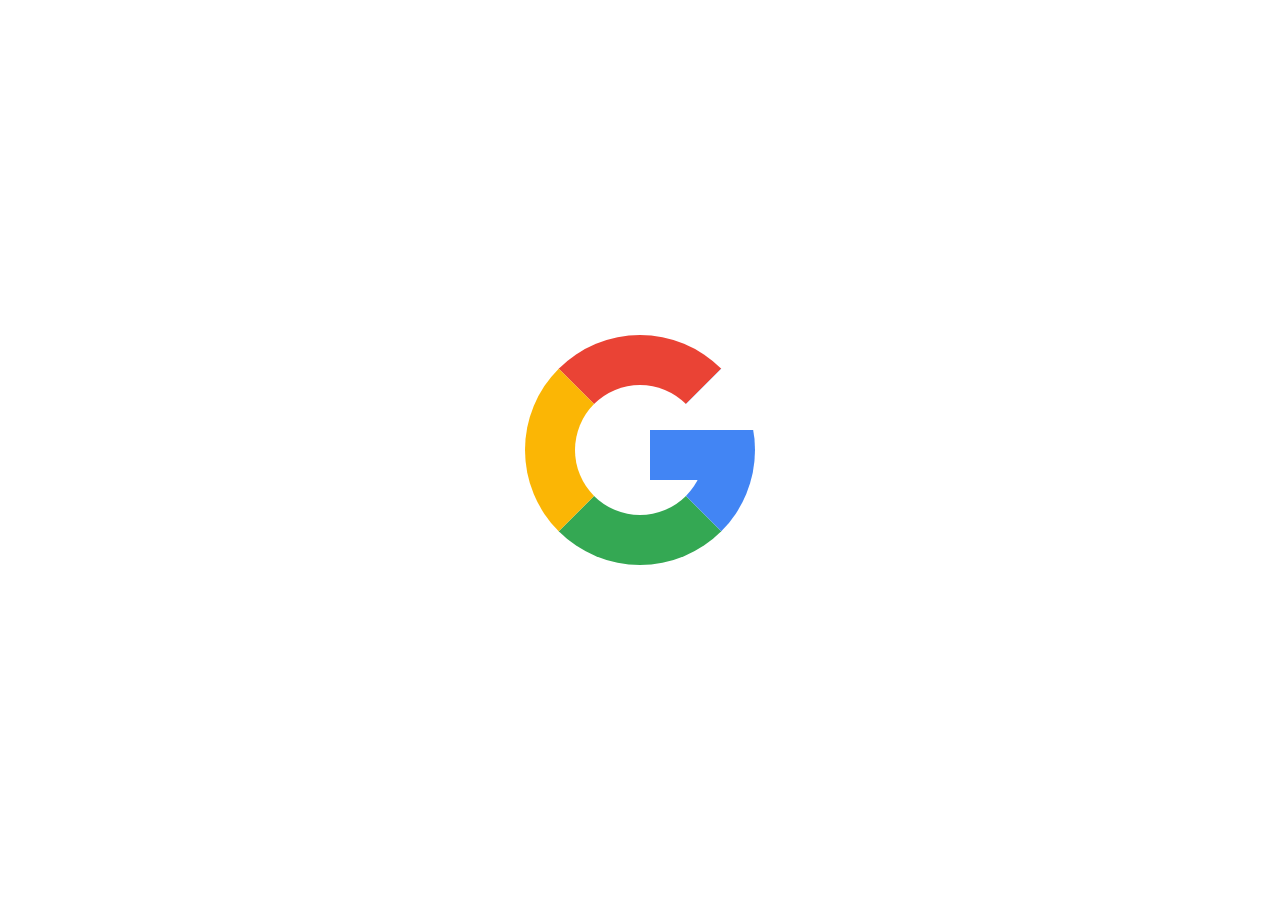
<file: G_google/index.html>
<!DOCTYPE html>
<html lang="pt-br">
<head>
    <meta charset="UTF-8">
    <meta http-equiv="X-UA-Compatible" content="IE=edge">
    <meta name="viewport" content="width=device-width, initial-scale=1.0">
    <title>G-google</title>
    <link rel="stylesheet" href="style.css">
</head>
<body>
    <div class="google"></div>    
</body>
</html>
</file>
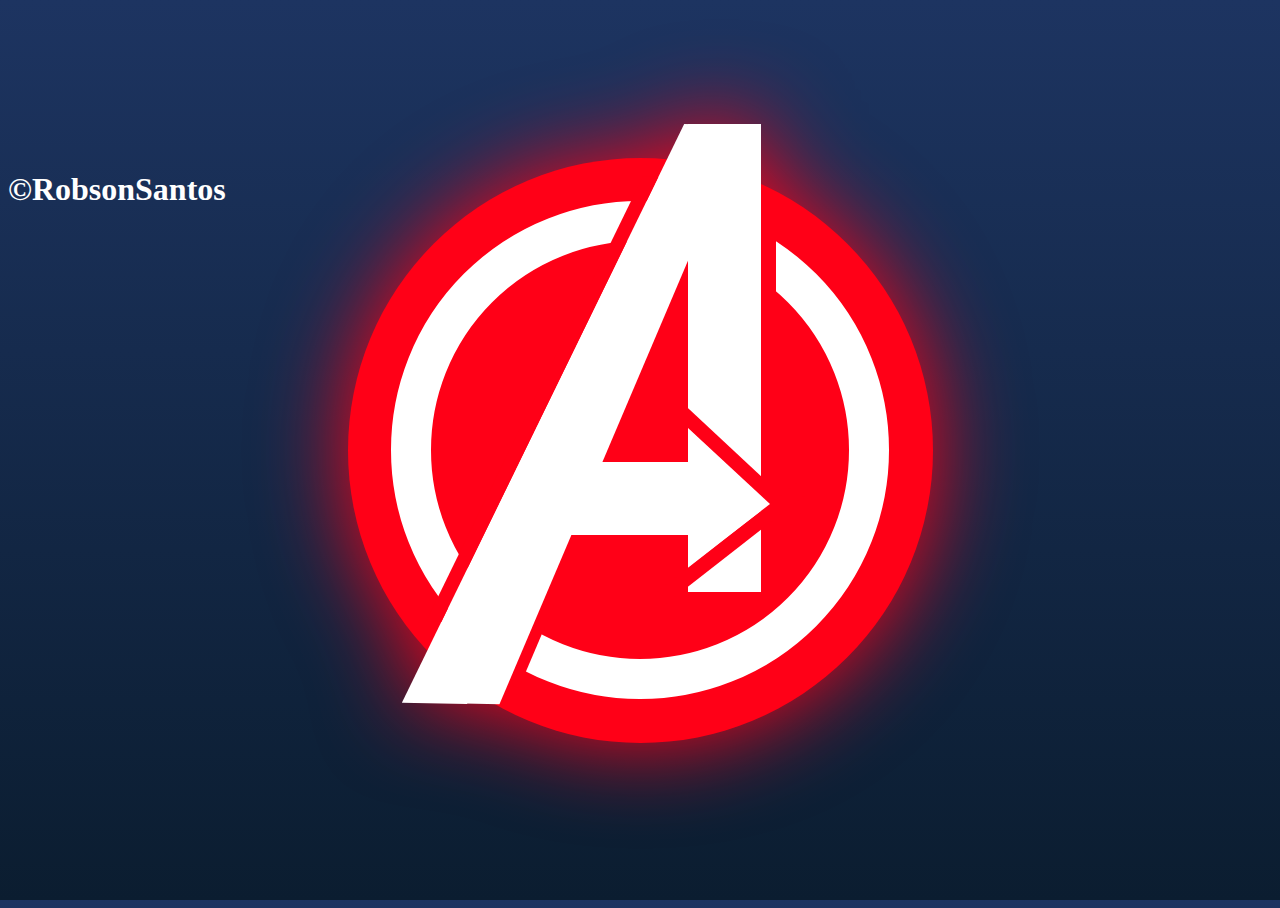
<file: simb_Avangers/index.html>
<!DOCTYPE html>
<html lang="pt-br">
<head>
    <meta charset="UTF-8">
    <meta http-equiv="X-UA-Compatible" content="IE=edge">
    <meta name="viewport" content="width=device-width, initial-scale=1.0">
    <title>A_Avengers</title>
    <link rel="stylesheet" href="style.css">
</head>
<body>
    <header>
        <h1>&copy;RobsonSantos</h1>
    </header>
    <div class="logo">
        <div class="circle">
            <div class="a-shape">
                <div class="left-shape"></div>
                <div class="left-shape-line"></div>
                <div class="center-shape"></div>
                <div class="center-shape-right"></div>
                <div class="right-shape"></div>

            </div>
        </div>
    </div>
</body>
</html>
</file>
<file: G_google/style.css>
body {
    margin: 0;
    padding: 0;
}

.google {   
    position: absolute; 
    top: 50%;
    left: 50%;
    background: transparent;
    transform: translate(-50%, -50%);
    width: 130px;
    height: 130px;
    border-radius: 50%;
    border-top: 50px solid #ea4335;
    border-right: 50px solid #4285f4;
    border-bottom: 50px solid #34a853;
    border-left: 50px solid #fbb605;    

}

.google::before {
    content: '';
    position: absolute;
    top: -155px;
    right: -155px;
    border-top: 100px solid transparent;
    border-right: 100px solid #fff;
    border-bottom: 100px solid transparent;
    border-left: 100px solid transparent;
    transform: rotate(90deg);
    
}

.google::after {
    content: '';
    position: absolute;
    top: 50%;
    right: -50px;
    width: 100px;
    height: 50px;
    background: #4285f4;
    transform: translate(-5px, -20px);

}
</file>
<file: simb_Avangers/style.css>
html, body {
  width: 100%;
  height: 100%;
}

body {
  background: -webkit-gradient(linear, left top, left bottom, from(#1d3461), to(#0b1d30));
  background: linear-gradient(to bottom, #1d3461, #0b1d30);
  overflow: hidden;
}

.logo {
  position: absolute;
  top: 0;
  right: 0;
  bottom: 0;
  left: 0;
  margin: auto;
  width: 65vmin;
  height: 65vmin;
  border-radius: 50%;
  background: #ff0017;
  -webkit-filter: drop-shadow(0 0 5vmin #ff0017);
          filter: drop-shadow(0 0 5vmin #ff0017);
}

.logo .circle {
  position: absolute;
  top: 0;
  right: 0;
  bottom: 0;
  left: 0;
  margin: auto;
  width: 46.4vmin;
  height: 46.4vmin;
  border-radius: 50%;
  background: #ff0017;
  border: 4.5vmin solid #fff;
}

.logo .circle .a-shape .left-shape {
  position: absolute;
  top: 0;
  right: 0;
  bottom: 0;
  left: 0;
  margin: auto;
  z-index: 2;
  top: -8vmin;
  left: -14.3vmin;
  width: 6.6vmin;
  height: 71.6vmin;
  background: #fff;
  -webkit-transform: rotate(26deg) skewY(-25deg);
          transform: rotate(26deg) skewY(-25deg);
}

.logo .circle .a-shape .left-shape:before {
  content: "";
  position: absolute;
  left: -1.6vmin;
  top: 6.5vmin;
  width: 1.6vmin;
  height: 55vmin;
  background: #ff0017;
}

.logo .circle .a-shape .left-shape:after {
  content: "";
  position: absolute;
  left: 4.45vmin;
  width: 3.5vmin;
  height: 71.6vmin;
  background: #fff;
  -webkit-transform: rotate(-2.9deg) skewY(3deg);
          transform: rotate(-2.9deg) skewY(3deg);
}

.logo .circle .a-shape .left-shape-line {
  position: absolute;
  top: 0;
  right: 0;
  bottom: 0;
  left: 0;
  margin: auto;
  z-index: 1;
  bottom: -43vmin;
  left: -24.5vmin;
  width: 1.7vmin;
  height: 10vmin;
  background: #ff0017;
  -webkit-transform: rotate(23deg);
          transform: rotate(23deg);
}

.logo .circle .a-shape .center-shape {
  position: absolute;
  top: 0;
  right: 0;
  bottom: 0;
  left: 0;
  margin: auto;
  z-index: 1;
  top: 10.75vmin;
  width: 20vmin;
  height: 8.15vmin;
  background: #fff;
}

.logo .circle .a-shape .center-shape:before {
  content: "";
  position: absolute;
  top: -1.3vmin;
  left: 10vmin;
  width: 20vmin;
  height: 1.7vmin;
  background: #ff0017;
  -webkit-transform: rotate(43deg);
          transform: rotate(43deg);
}

.logo .circle .a-shape .center-shape:after {
  content: "";
  position: absolute;
  top: 8.4vmin;
  left: 10vmin;
  width: 20vmin;
  height: 1.7vmin;
  background: #ff0017;
  -webkit-transform: rotate(-38deg);
          transform: rotate(-38deg);
}

.logo .circle .a-shape .center-shape-right {
  position: absolute;
  top: 0;
  right: 0;
  bottom: 0;
  left: 0;
  margin: auto;
  z-index: 1;
  top: 10.6vmin;
  left: 19.75vmin;
  width: 0;
  height: 0;
  border-top: 8.5vmin solid transparent;
  border-bottom: 7vmin solid transparent;
  border-left: 9.2vmin solid #fff;
}

.logo .circle .a-shape .center-shape-right:before {
  content: "";
  position: absolute;
  width: 10vmin;
}

.logo .circle .a-shape .right-shape {
  position: absolute;
  top: 0;
  right: 0;
  bottom: 0;
  left: 0;
  margin: auto;
  top: -20.35vmin;
  left: 18.7vmin;
  width: 8.1vmin;
  height: 52vmin;
  background: #fff;
}

.logo .circle .a-shape .right-shape:after {
  content: "";
  position: absolute;
  top: 10vmin;
  left: 8.1vmin;
  width: 1.7vmin;
  height: 10vmin;
  background: #ff0017;
}

h1 {
  color: #fff;
  position: absolute;
  top: 150px;
}
</file>
